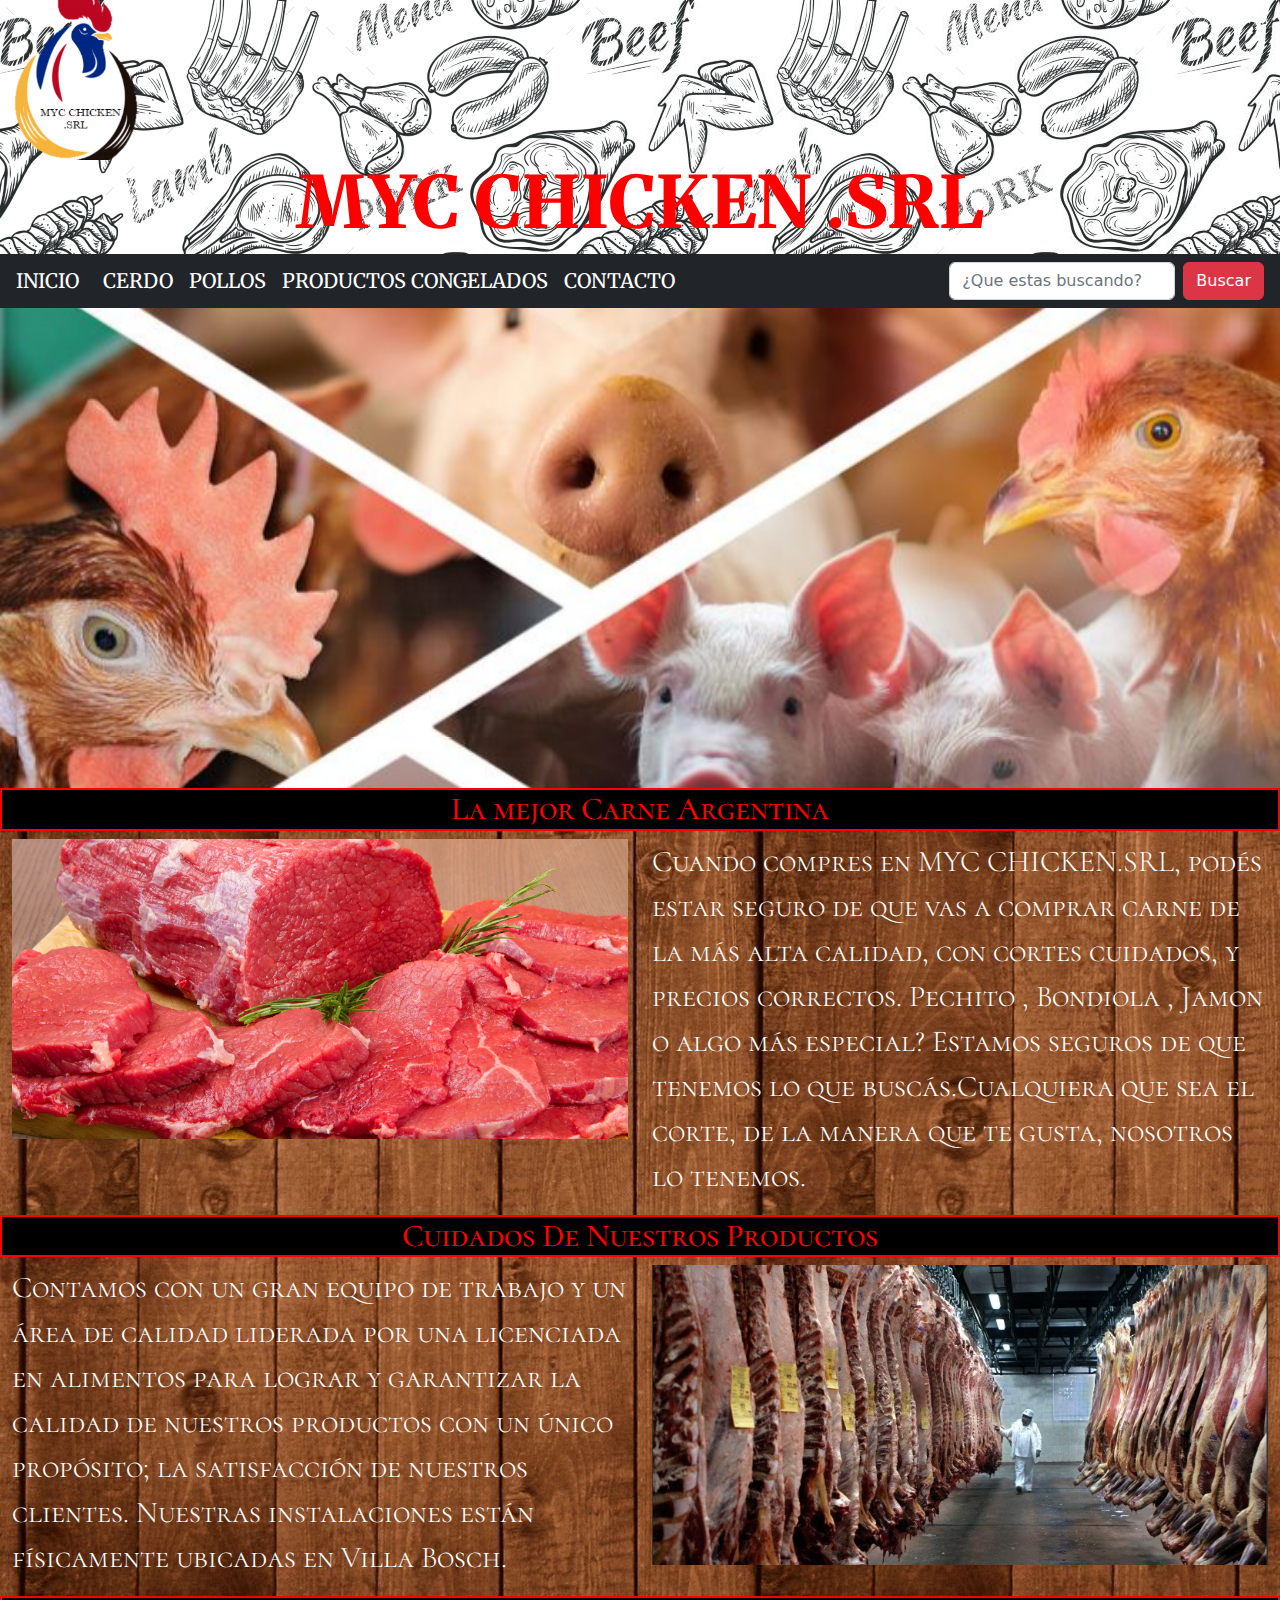
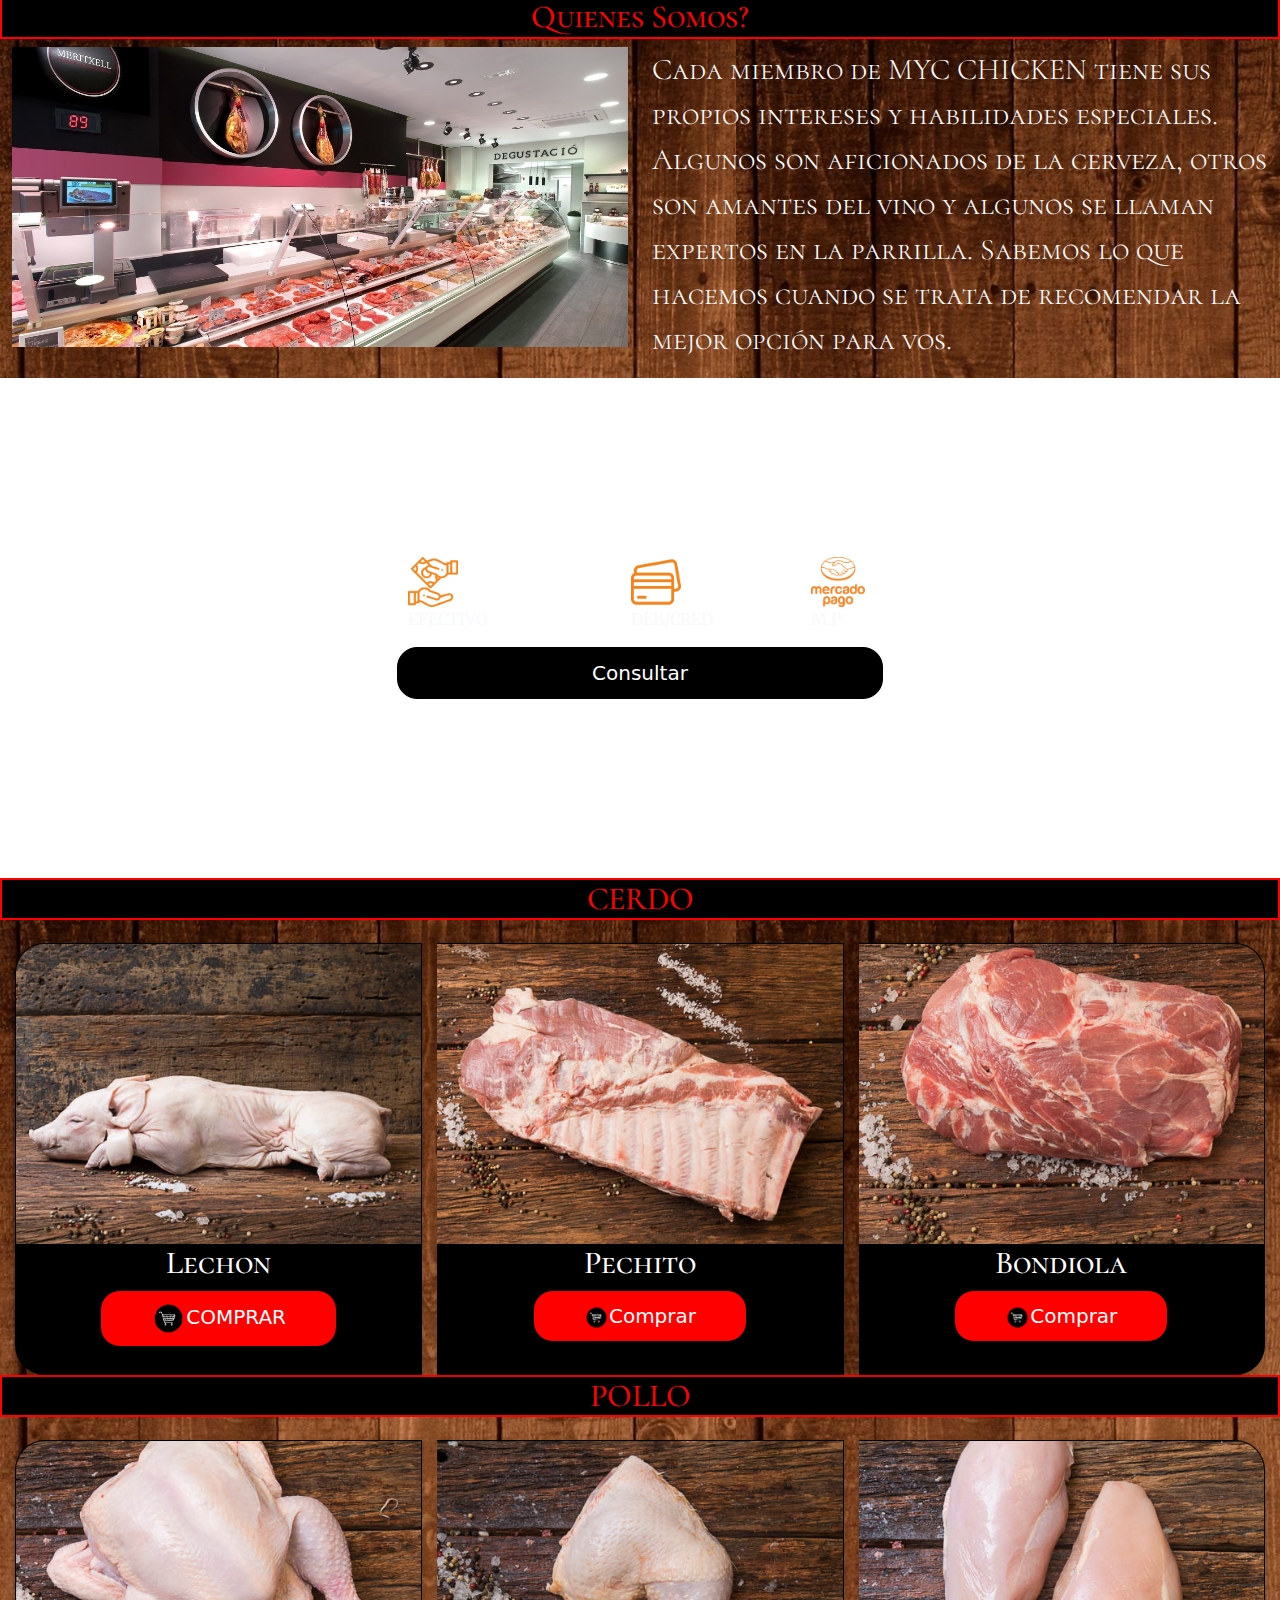
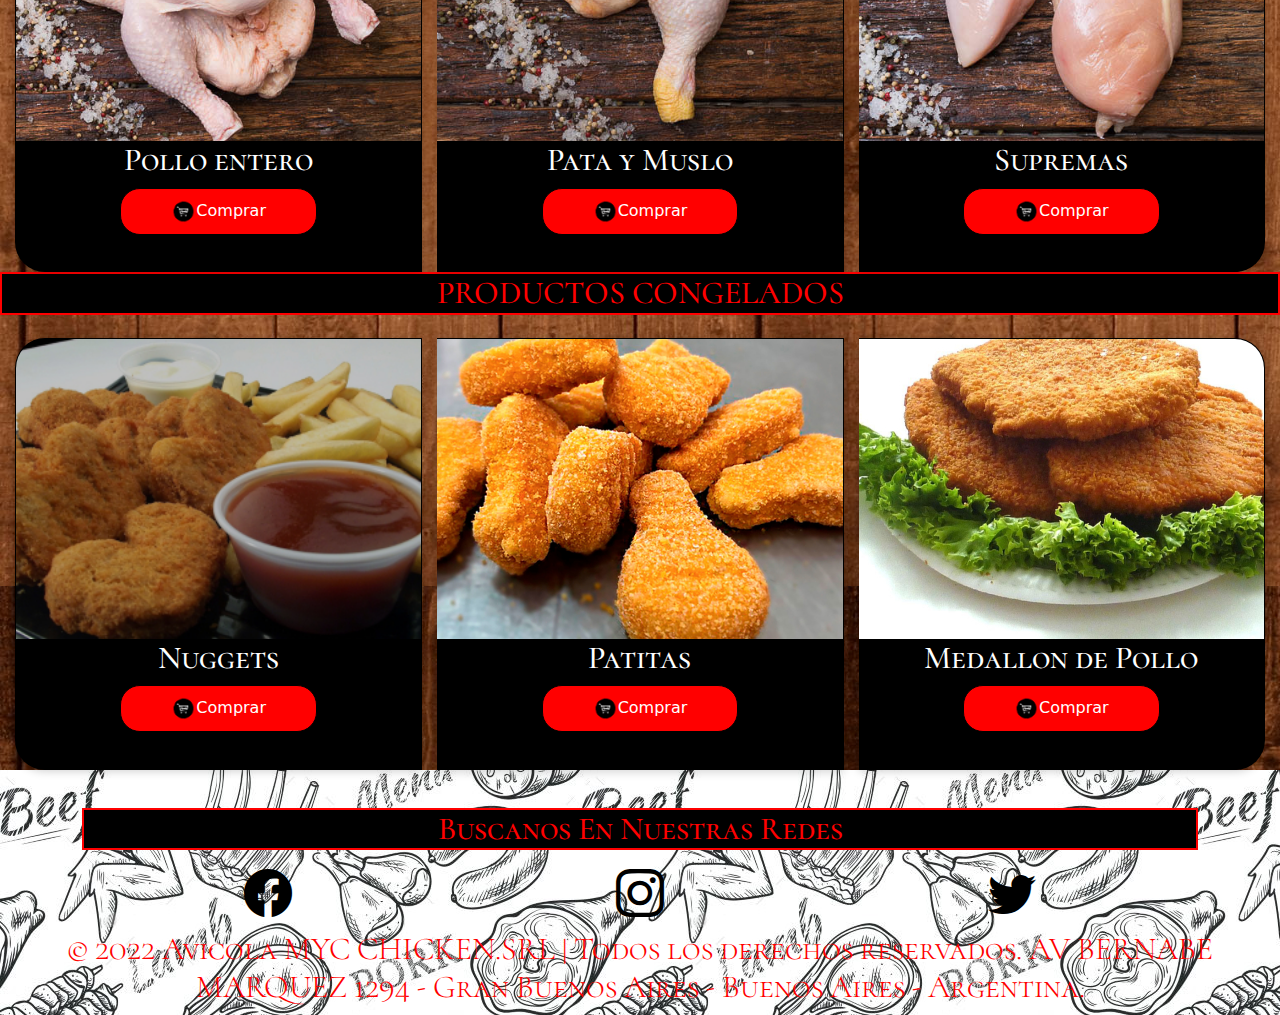
<file: index.html>
<!DOCTYPE html>
<html lang="en">
<head>
    <meta charset="UTF-8">
    <meta http-equiv="X-UA-Compatible" content="IE=edge">
    <meta name="viewport" content="width=device-width, initial-scale=1.0">
    <link rel="preconnect" href="https://fonts.googleapis.com">
    <link rel="preconnect" href="https://fonts.gstatic.com" crossorigin>
    <link href="https://fonts.googleapis.com/css2?family=Cormorant+SC:wght@700&family=Merriweather:ital,wght@1,900&display=swap" rel="stylesheet">
    <link rel="stylesheet" href="https://cdn.jsdelivr.net/npm/bootstrap-icons@1.9.1/font/bootstrap-icons.css">
    <link rel="stylesheet" href="./css/bootstrap.css">
    <link rel="stylesheet" href="./css/styles.css">
    <meta name="description" content="Distribuidora avicola mayorista y minorista en Villa Bosch,La mejor calidad en cortes de Cerdo , Pollo , Patitas , Nuggets , Huevos y mucho mas!">
    <meta name="author" content="Diaz Arainte Tomas">
    <title>Avicola|Pollo , Cerdo y producto Congelados en Villa Bosch </title>
</head>
  <body>
    <!----------- header ------------->
   <header>
      <div class="container-fluid">
        <div class="row">
          <div>
            <img class="logo" src="./img/logonuevo1.jpeg.png" alt="logo-myc-chicken">
          </div>
          <div>
            <h1 class=" col text-center  titulo">MYC CHICKEN .SRL</h1>
          </div>
        </div>
      </div>
      <nav class="navbar navbar-expand-lg  bg-dark p-1">
        <div class="container-fluid">
          <a class="navbar-brand" href="./index.html">
            <span class="text-bg-dark nav">INICIO</span>
          </a>
          <button class="navbar-toggler" type="button" data-bs-toggle="collapse" data-bs-target="#navbarSupportedContent" aria-controls="navbarSupportedContent" aria-expanded="false" aria-label="Toggle navigation">
            <span class="navbar-toggler-icon"></span>
          </button>
          <div class="collapse navbar-collapse" id="navbarSupportedContent">
            <ul class="navbar-nav me-auto mb-2 mb-lg-0">
              <li class="nav-item">
                <a class="nav-link active" aria-current="page" href="./pages/cerdo.html">
                  <span class="text-bg-dark nav">CERDO</span>
                </a>
              </li>
              <li class="nav-item">
                <a class="nav-link" href="./pages/pollos.html">
                  <span class="text-bg-dark nav">POLLOS</span>
                </a>
              </li>
              <li class="nav-item">
                <a class="nav-link" href="./pages/productoscongelados.html">
                  <span class="text-bg-dark nav">PRODUCTOS CONGELADOS</span>
                </a>
              </li>
              <li class="nav-item">
                <a class="nav-link" href="./pages/contacto.html">
                  <span class="text-bg-dark nav">CONTACTO</span>
                </a>
              </li>
            </ul>
            <form class="d-flex" role="search">
              <input class="form-control me-2" type="search" placeholder="¿Que estas buscando?" aria-label="Search">
              <button class="btn btn-danger" type="submit">Buscar</button>
            </form>
          </div>
        </div>
      </nav>
      
    </header>
    <!------------ main -------------->
    <main>
      <section class="mainstart">
          <article>
            <div id="carouselExampleSlidesOnly" class="carousel  slide"   data-bs-ride="carousel">
              <div class="carousel-inner">
                <div class="carousel-item active" data-bs-interval=3000>
                  <img src="./img/AvesyCerdos.jpg" class="carousel-img d-block w-100" height="500px" alt="staff-MYCCHICKEN">
                </div>
                <div class="carousel-item" data-bs-interval=3000>
                  <img src="./img/caro3.jpg" class="carousel-img d-block w-100" height="500px" alt="staff-MYCCHICKEN">
                </div>
                <div class="carousel-item" data-bs-interval=3000>
                  <img src="./img/caro.png" class="carousel-img d-block w-100" height="500px"  alt="staff-MYCCHICKEN">
                </div>
              </div>
            </div>
          </article>
       <div class="text-center">
        <h2 class="subtitulo">La mejor Carne Argentina</h2>
       </div>
       <article class="container-fluid">
        <div class="row">
          <div class="col-lg-6">
            <img class="muestraimg"  src="./img/Carne.jpg"  alt="Nuestra-Carne">
          </div>
          <div class="texto col-lg-6 ">
            
              <p>Cuando compres en MYC CHICKEN.SRL, podés estar seguro de que vas a comprar carne de la más alta calidad, con cortes cuidados, y precios correctos. Pechito , Bondiola , Jamon o algo más especial? Estamos seguros de que tenemos lo que buscás.Cualquiera que sea el corte, de la manera que te gusta, nosotros lo tenemos.</p>
           </div>
        </div>
       </article>
       <div class="text-center">
       <h2 class="subtitulo">Cuidados De Nuestros Productos</h2>
       </div>
      
       <article class="container-fluid">
        <div class="row">
          <div class="texto col-lg-6 ">
            
              <p>
                Contamos con un gran equipo de trabajo y un área de calidad liderada por una licenciada en alimentos para lograr y garantizar la calidad de nuestros productos con un único propósito; la satisfacción de nuestros clientes. Nuestras instalaciones están físicamente ubicadas en Villa Bosch.</p>
           </div>
           <div class="col-lg-6 container-fluid ">
            <img class="muestraimg"  src="./img/cuidado2.jpg"alt="Cuidados-carne">
          </div>
        </div>
       </article>
          <div class="text-center ">
            <h2 class="subtitulo">Quienes Somos?</h2>
          </div>
       <article class="container-fluid">
        <div class="row">
          <div class="col-lg-6 ">
            <img class="muestraimg"  src="./img/nosotros2.jpg" alt="Sobre-nosotros">
          </div>
          <div class="texto col-lg-6 ">
            <p>
              Cada miembro de MYC CHICKEN tiene sus propios intereses y habilidades especiales. Algunos son aficionados de la cerveza, otros son amantes del vino y algunos se llaman expertos en la parrilla. Sabemos lo que hacemos cuando se trata de recomendar la mejor opción para vos.</p>
              
           </div>
        </div>
       </article>
      </section>
      <!-----------------pagos-------------- -->
      <section class="parala" id="seccion1">
          <div class=" row d-flex justify-content-evenly  m-5">
             <div class="col-5">
               <img class="" src="./img/transfer.png" height="50px" alt="Efectivo">
               <p class="tarj text-light">EFECTIVO</p>
            </div>
            <div class="col-4">
              <img class="" src="./img/transfer2.png" height="50px" alt="Transferencia">
              <p class="tarj text-light">DEB/CRED</p>
            </div>
            <div class="col-2 ">
              <img class="" src="./img/transfer3.png" height="50px" alt="Mercado-pago">
              <p class="tarj text-light ">M.P</p>
            </div>
            <div class="d-grid gap-2">
              <button class="boton btn btn-secondary btn-lg" type="button">Consultar</button>
            </div>
          </div>
      </section>
      <!----------------------- main2 -------------------->
      <section class="mainend">
        <article>
          <div>
          <h2 class="subtitulo text-center">
            CERDO
          </h2>
          </div>
          <div class="card-group">
            <div data-aos="zoom-in-right" data-aos-duration="1500" class="card">
              <img src="./img/lechon.jpg" class="cardimg card-img-top " width="400px"  alt="Venta-Lechon">
              <div class="card-bodyy">
                <h5 class="subtitulo text-center ">Lechon</h5>
                <div class="text-center">
                  <a class="botonCerdo btn btn-danger " href="./pages/cerdo.html" role="button"><img class="carrito" src="./img/carrito2.png" height="35" width="35" alt="Carrito-Comprar" >COMPRAR</a>
                </div>
              </div>
            </div>
            <div data-aos="zoom-in"data-aos-duration="1500" class="card">
              <img src="./img/pechito.jpg" class="cardimg card-img-top"width="320px" alt="Pechito-cerdo">
              <div class="card-bodyy">
                <h5 class="subtitulo text-center">Pechito</h5>
                <div class="text-center">
                  <a class="botonCerdo btn btn-danger " href="./pages/cerdo.html" role="button"><img class="" src="./img/carrito2.png" height="25" width="25" alt="Carrito-Comprar" >Comprar</a>
                </div>
              </div>
            </div>
            <div data-aos="zoom-in-left"data-aos-duration="1500" class="card">
              <img src="./img/bondiola.jpg" class="cardimg card-img-top" width="320px" alt="Bondiola">
              <div class="card-bodyy">
                <h5 class="subtitulo text-center">Bondiola</h5>
                <div class="text-center">
                  <a class="botonCerdo btn btn-danger " href="./pages/cerdo.html" role="button"><img class="" src="./img/carrito2.png" height="25" width="25" alt="Carrito-Comprar" >Comprar</a>
                </div>
              </div>
            </div>
          </div>
        </article>
        <article>
          <div>
            <h2 class="subtitulo text-center ">
              POLLO
            </h2>
            </div>
            <div class="card-group">
              <div data-aos="zoom-in-right"data-aos-duration="1500" class="card">
                <img src="./img/polloentero.jpg" class="cardimg card-img-top" width="320px" alt="Pollo-entero">
                <div class="card-bodyy">
                  <h5 class="subtitulo text-center">Pollo entero</h5>
                  <div class="text-center">
                    <a class="botonPollo btn btn-danger" href="./pages/pollos.html" role="button"><img class="" src="./img/carrito2.png" height="25" width="25" alt="Carrito-Comprar" >Comprar</a>
                  </div>
                </div>
              </div>
              <div data-aos="zoom-in"data-aos-duration="1500" class="card">
                <img src="./img/pata y muslo.jpg" class="cardimg card-img-top" width="320px"  alt="Pata-y-muslo">
                <div class="card-bodyy">
                  <h5 class="subtitulo text-center">Pata y Muslo</h5>
                  <div class="text-center">
                    <a class="botonPollo btn btn-danger " href="./pages/pollos.html" role="button"><img class="" src="./img/carrito2.png" height="25" width="25" alt="Carrito-Comprar" >Comprar</a>
                  </div>
                </div>
              </div>
              <div data-aos="zoom-in-left"data-aos-duration="1500" class="card">
                <img src="./img/supremas.jpg" class="cardimg card-img-top" width="320px"  alt="Supremas-Pollo">
                <div class="card-bodyy">
                  <h5 class="subtitulo text-center">Supremas</h5>
                  <div class="text-center">
                    <a class="botonPollo btn btn-danger " href="./pages/pollos.html" role="button"><img class="" src="./img/carrito2.png" height="25" width="25" alt="Carrito-Comprar" >Comprar</a>
                  </div>
                </div>
              </div>
            </div>
        </article>
        <article>
          <div>
            <h2 class="subtitulo text-center ">
            PRODUCTOS CONGELADOS
            </h2>
          </div>
          <div class="card-group">
            <div data-aos="zoom-in-right"data-aos-duration="1500" class="card">
              <img src="./img/nuggets3.jpg" class="cardimg card-img-top" width="320px" alt="Nuggets-pollo">
              <div class="card-bodyy">
                <h5 class="subtitulo text-center">Nuggets</h5>
                <div class="text-center">
                  <a class="botonCongelados btn btn-danger " href="./pages/productoscongelados.html" role="button"><img class="" src="./img/carrito2.png" height="25" width="25" alt="Carrito-Comprar" >Comprar</a>
                </div>
              </div>
            </div>
          <div data-aos="zoom-in"data-aos-duration="1500" class="card">
            <img src="./img/patitas7.jpg"  class="cardimg card-img-top" width="320px" alt="Patitas-pollo">
            <div class="card-bodyy">
              <h5 class=" subtitulo  text-center">Patitas</h5>
              <div class="text-center">
                <a class="botonCongelados btn btn-danger " href="./pages/productoscongelados.html" role="button"><img class="" src="./img/carrito2.png" height="25" width="25" alt="Carrito-Comprar" >Comprar</a>
              </div>
            </div>
          </div>
          <div data-aos="zoom-in-left"data-aos-duration="1500" class="card">
              <img src="./img/medallon3.jpg" class="cardimg card-img-top" width="320px" alt="Medallon-jamon">
              <h5 class="subtitulo text-center">Medallon de Pollo</h5>
              <div class="text-center">
                <a class="botonCongelados btn btn-danger " href="./pages/productoscongelados.html" role="button"><img class="" src="./img/carrito2.png" height="25" width="25" alt="Carrito-Comprar" >Comprar</a>
              </div>
            </div>
          </div>
        </article>
      </section>
    </main>
    <!---------------------- footer -------------------->
  <footer>
      <div class="footer container fluid">
        <div class="buscanos">
          <h2 class="subtitulo">Buscanos En Nuestras Redes</h2>
        </div>
        <div class="redes">
          <a class="redes"  href="http://www.facebook.com/Granja-ADT-112152821348985/?ref=page_internal"><i class="bi-facebook"></i></a>
          <a class="redes" href="http://www.instagram.com/granjaadt/"><i class="insta bi-instagram"></i></a>
          <a class="redes" href="http://www.facebook.com/Granja-ADT-112152821348985/?ref=page_internal"><i class="bi-twitter"></i></a>
        </div>
      </div>
      <div class="textfooter container-fluid">
        <div class="footertext">
          <h6 class="texto">© 2022 Avicola MYC CHICKEN.SRL | Todos los derechos reservados. AV BERNABE MARQUEZ 1294 - Gran Buenos Aires - Buenos Aires - Argentina. </h6>
        </div>
      </div> 
    </footer>
    <script src="https://unpkg.com/aos@2.3.1/dist/aos.js"></script>
    <script>
      AOS.init();
    </script>
    <script src="./js/bootstrap.js"></script>
  </body>
</html>
</file>
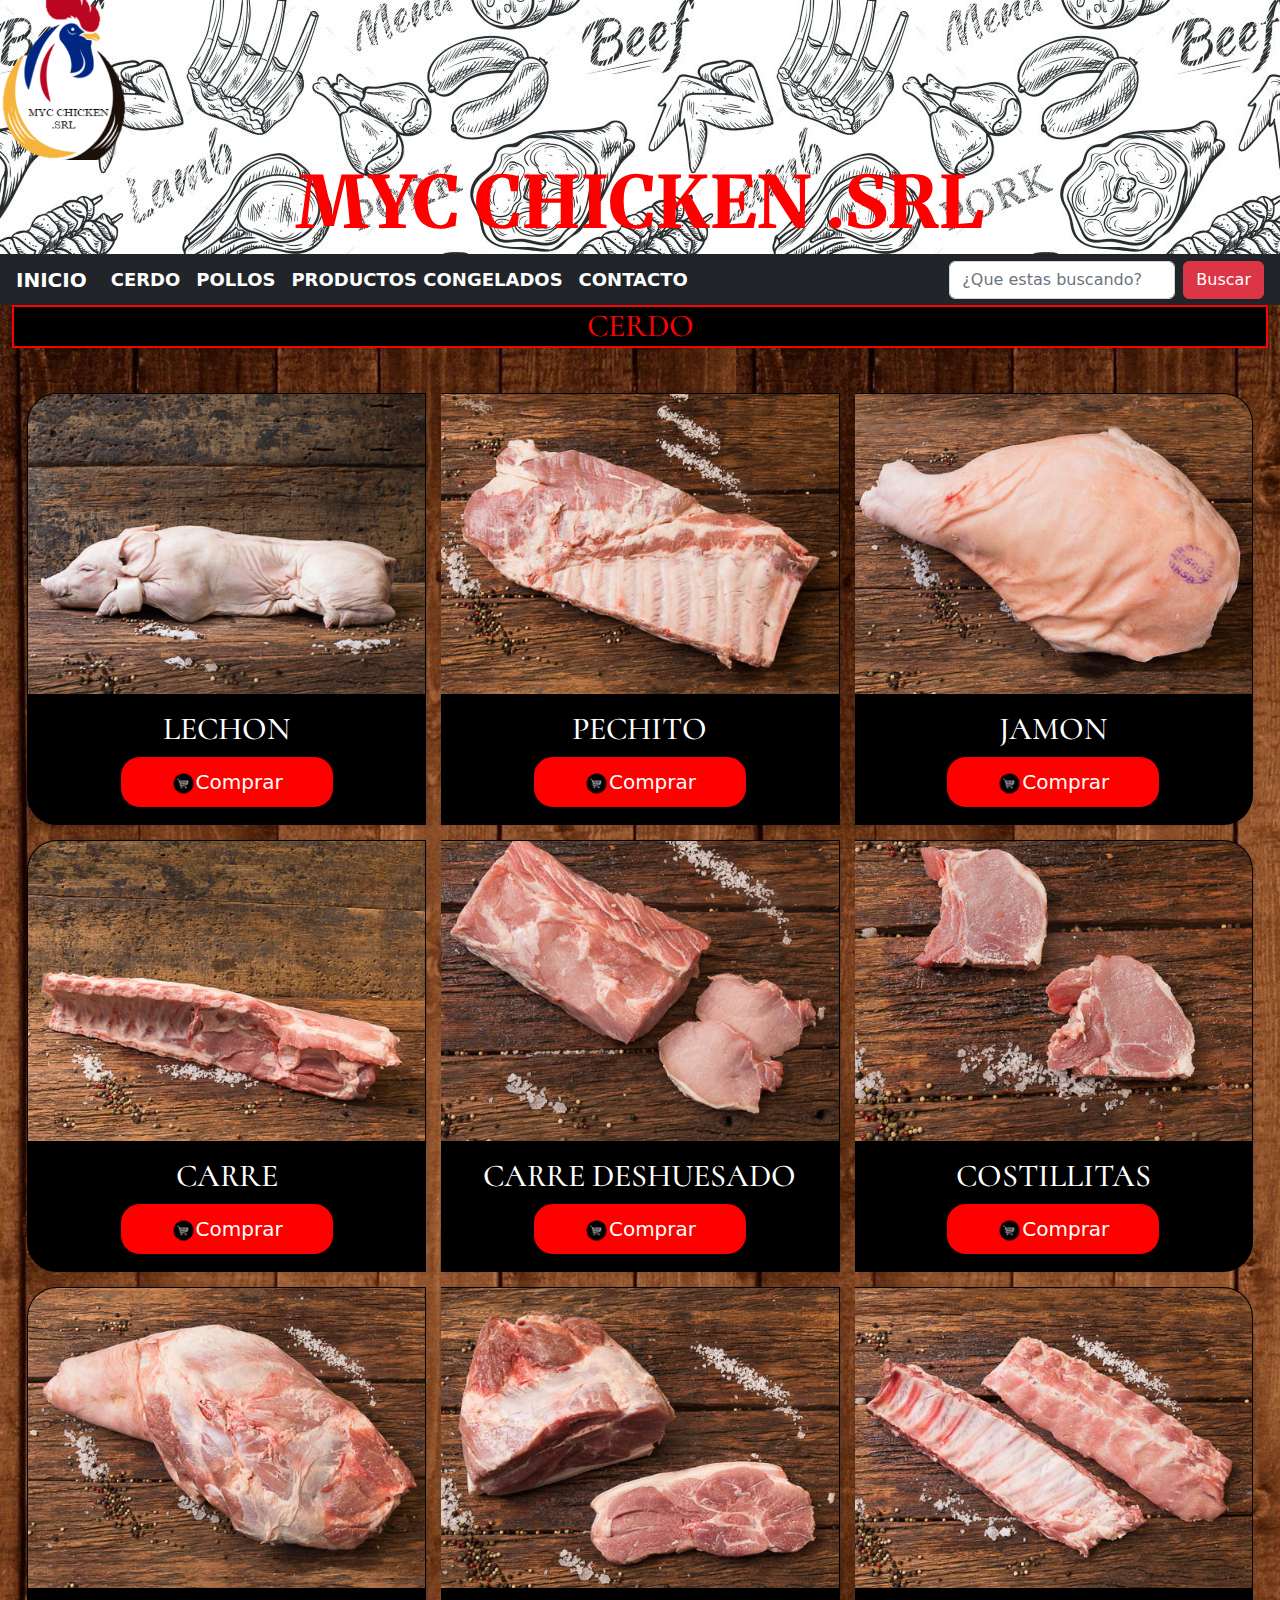
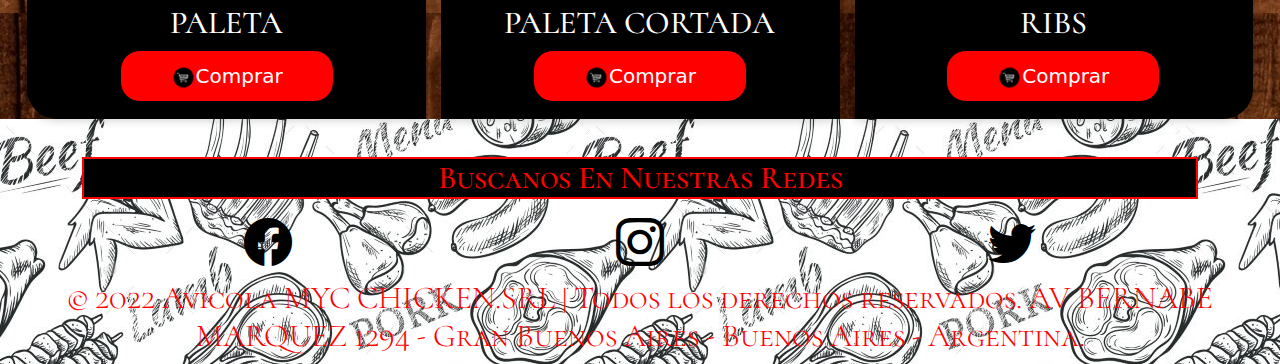
<file: pages/cerdo.html>
<!DOCTYPE html>
<html lang="en">
<head>
    <meta charset="UTF-8">
    <meta http-equiv="X-UA-Compatible" content="IE=edge">
    <meta name="viewport" content="width=device-width, initial-scale=1.0">
    <link rel="preconnect" href="https://fonts.googleapis.com">
    <link rel="preconnect" href="https://fonts.gstatic.com" crossorigin>
    <link href="https://fonts.googleapis.com/css2?family=Cormorant+SC:wght@700&family=Merriweather:ital,wght@1,900&display=swap" rel="stylesheet">
    <link rel="stylesheet" href="https://cdn.jsdelivr.net/npm/bootstrap-icons@1.9.1/font/bootstrap-icons.css">
    <link rel="stylesheet" href="../css/bootstrap.css">
    <link rel="stylesheet" href="../css/styles.css">
    <meta name="description" content="Estas buscando que poner en el Asado? no busques mas , los mejores cortes y precios los tenes aca!">
    <meta name="author" content="Diaz Arainte Tomas">
    <title>Venta de cortes de cerdo y derivados</title>
</head>
<body>
  <header>
    <div>
      <div>
        <img class="logo" src="../img/logonuevo1.jpeg.png" alt="logo-myc-chicken">
      </div>
      <div>
        <h1 class=" col text-center titulo">MYC CHICKEN .SRL</h1>
      </div>
    </div>
    <nav class="navbar navbar-expand-lg bg-dark p-1">
      <div class="container-fluid">
        <a class="navbar-brand" href="../index.html">
          <span class="text-bg-dark fw-bold">INICIO</span>
        </a>
        <button class="navbar-toggler" type="button" data-bs-toggle="collapse" data-bs-target="#navbarSupportedContent" aria-controls="navbarSupportedContent" aria-expanded="false" aria-label="Toggle navigation">
          <span class="navbar-toggler-icon"></span>
        </button>
        <div class="collapse navbar-collapse" id="navbarSupportedContent">
          <ul class="navbar-nav me-auto mb-2 mb-lg-0">
            <li class="nav-item">
              <a class="nav-link active" aria-current="page" href="./cerdo.html">
                <span class="text-bg-dark fw-bold">CERDO</span>
              </a>
            </li>
            <li class="nav-item">
              <a class="nav-link" href="./pollos.html">
                <span class="text-bg-dark fw-bold">POLLOS</span>
              </a>
            </li>
            <li class="nav-item">
              <a class="nav-link" href="./productoscongelados.html">
                <span class="text-bg-dark fw-bold">PRODUCTOS CONGELADOS</span>
              </a>
            </li>
            <li class="nav-item">
              <a class="nav-link" href="./contacto.html">
                <span class="text-bg-dark fw-bold">CONTACTO</span>
              </a>
            </li>
          </ul>
          <form class="d-flex" role="search">
            <input class="form-control me-2" type="search" placeholder="¿Que estas buscando?" aria-label="Search">
            <button class="btn btn-danger" type="submit">Buscar</button>
          </form>
        </div>
      </div>
    </nav>
  </header>
  <!------------main----------------------- -->
  <main class="fondo1">
    <section class=" container-fluid">
      <h2 class="titulo2 text-center">CERDO</h2>
      <article>
        <div class="card-group">
          <div class="card">
            <img src="../img/lechon.jpg" class="card-img-top" height="300px"  alt="Comprar-lechon">
            <div class="card-body text-center">
              <h5 class="subtitulo">LECHON</h5>
              <a class="botonCerdo btn btn-danger " href="./contacto.html" role="button"><img class="" src="../img/carrito2.png" height="25" width="25" alt="Carrito-Comprar" >Comprar </a>
            </div>
          </div>
          <div class="card">
            <img src="../img/pechito.jpg" class="card-img-top" height="300px"  alt="Comprar-pechito">
            <div class="card-body text-center">
              <h5 class="subtitulo">PECHITO</h5>
              <a class="botonCerdo btn btn-danger " href="./contacto.html" role="button"><img class="" src="../img/carrito2.png" height="25" width="25" alt="Carrito-Comprar" >Comprar </a>
            </div>
          </div>
          <div class="card ">
            <img src="../img/jamon.jpg" class="card-img-top" height="300px" alt="Comprar-jamon">
            <div class="card-body text-center ">
              <h5 class="subtitulo">JAMON</h5>
              <a class="botonCerdo btn btn-danger " href="./contacto.html" role="button"><img class="" src="../img/carrito2.png" height="25" width="25" alt="Carrito-Comprar" >Comprar </a>
            </div>
          </div>
        </div>
      </article>
      <article>
          <div class="card-group">
            <div class="card">
              <img src="../img/carre.jpg" class="card-img-top" height="300px"  alt="Comprar-carre">
              <div class="card-body text-center">
                <h5 class="subtitulo">CARRE</h5>
                <a class="botonCerdo btn btn-danger " href="./contacto.html" role="button"><img class="" src="../img/carrito2.png" height="25" width="25" alt="Carrito-Comprar" >Comprar </a>
              </div>
            </div>
            <div class="card">
              <img src="../img/carre-deshue.jpg" class="card-img-top" height="300px"  alt="Comprar-carre-deshuesado">
              <div class="card-body text-center">
                <h5 class="subtitulo">CARRE DESHUESADO</h5>
                <a class="botonCerdo btn btn-danger " href="./contacto.html" role="button"><img class="" src="../img/carrito2.png" height="25" width="25" alt="Carrito-Comprar" >Comprar </a>
              </div>
            </div>
            <div class="card">
              <img src="../img/costill-cerdo.jpg" class="card-img-top" height="300px" alt="Comprar-costillas-cerdo">
              <div class="card-body text-center">
                <h5 class="subtitulo">COSTILLITAS</h5>
                <a class="botonCerdo btn btn-danger " href="./contacto.html" role="button"><img class="" src="../img/carrito2.png" height="25" width="25" alt="Carrito-Comprar" >Comprar </a>
              </div>
            </div>
          </div>
      </article>
      <article>
        <div class="card-group">
          <div class="card">
            <img src="../img/paleta.jpg" class="card-img-top" height="300px"  alt="Comprar-paleta">
            <div class="card-body text-center">
              <h5 class="subtitulo">PALETA</h5>
              <a class="botonCerdo btn btn-danger " href="./contacto.html" role="button"><img class="" src="../img/carrito2.png" height="25" width="25" alt="Carrito-Comprar" >Comprar </a>
            </div>
          </div>
          <div class="card">
            <img src="../img/paleta-cort.jpg" class="card-img-top" height="300px"  alt="Comprar-cortes-paleta">
            <div class="card-body text-center">
              <h5 class="subtitulo">PALETA CORTADA</h5>
              <a class="botonCerdo btn btn-danger " href="./contacto.html" role="button"><img class="" src="../img/carrito2.png" height="25" width="25" alt="Carrito-Comprar" >Comprar </a>
            </div>
          </div>
          <div class="card">
            <img src="../img/ribs.jpg" class="card-img-top" height="300px" alt="Compprar-ribs">
            <div class="card-body text-center">
              <h5 class="subtitulo">RIBS</h5>
              <a class="botonCerdo  btn btn-danger  " href="./contacto.html" role="button"><img class="" src="../img/carrito2.png" height="25" width="25" alt="Carrito-Comprar" >Comprar </a>
            </div>
          </div>
        </div>
      </article>
    </section>
  </main>
  <footer>
    <div class="footer container fluid">
      <div class="buscanos">
        <h2 class="subtitulo">Buscanos En Nuestras Redes</h2>
      </div>
      <div class="redes">
        <a class="redes"  href="http://www.facebook.com/Granja-ADT-112152821348985/?ref=page_internal"><i class="bi-facebook"></i></a>
        <a class="redes" href="http://www.instagram.com/granjaadt/"><i class="insta bi-instagram"></i></a>
        <a class="redes" href="http://www.facebook.com/Granja-ADT-112152821348985/?ref=page_internal"><i class="bi-twitter"></i></a>
      </div>
    </div>
    <div class="textfooter container-fluid">
      <div class="footertext">
        <h6 class="texto">© 2022 Avicola MYC CHICKEN.SRL | Todos los derechos reservados. AV BERNABE MARQUEZ 1294 - Gran Buenos Aires - Buenos Aires - Argentina. </h6>
      </div>
    </div> 
  </footer>
  <script src="../js/bootstrap.js"></script>
</body>
</html>
</file>
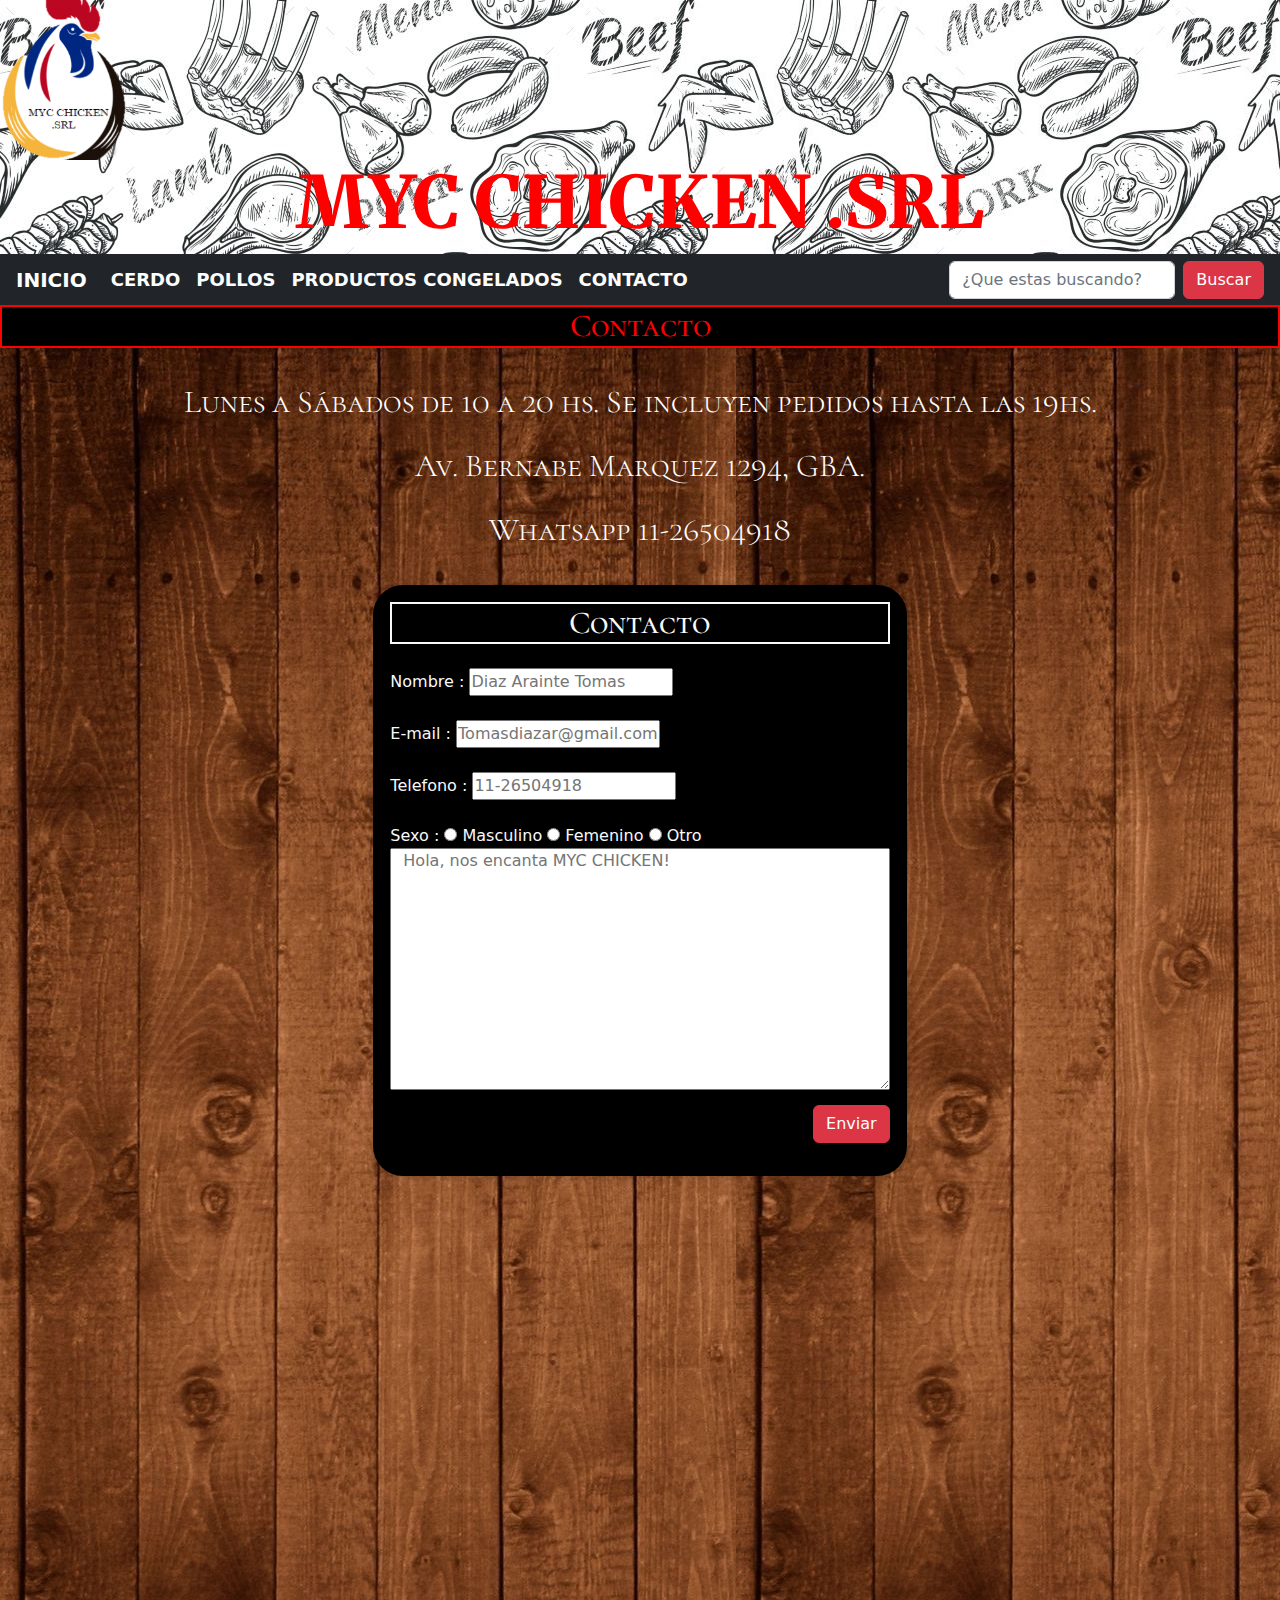
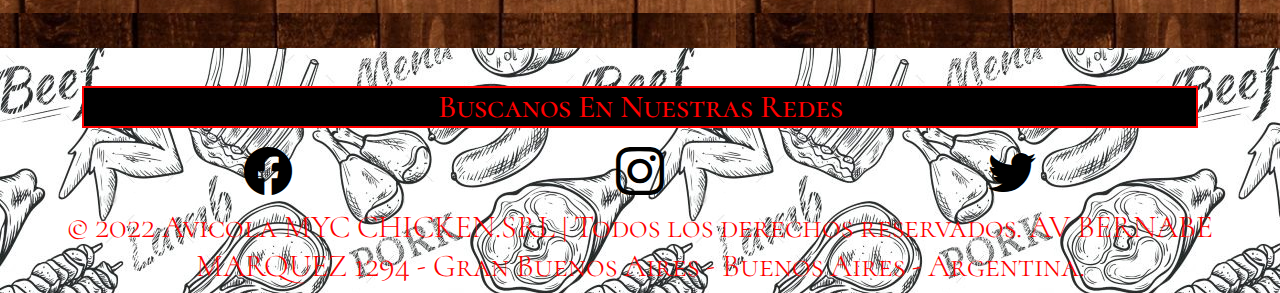
<file: pages/contacto.html>
<!DOCTYPE html>
<html lang="en">
<head>
    <meta charset="UTF-8">
    <meta http-equiv="X-UA-Compatible" content="IE=edge">
    <meta name="viewport" content="width=device-width, initial-scale=1.0">
    <link rel="preconnect" href="https://fonts.googleapis.com">
    <link rel="preconnect" href="https://fonts.gstatic.com" crossorigin>
    <link href="https://fonts.googleapis.com/css2?family=Cormorant+SC:wght@700&family=Merriweather:ital,wght@1,900&display=swap" rel="stylesheet">
    <link rel="stylesheet" href="https://cdn.jsdelivr.net/npm/bootstrap-icons@1.9.1/font/bootstrap-icons.css">
    <link rel="stylesheet" href="../css/bootstrap.css">
    <link rel="stylesheet" href="../css/styles.css">
    <meta name="description" content="Envios gratis a domicilio por todo Buenos Aires , esperamos tu consulta!">
    <meta name="author" content="Diaz Arainte Tomas">
    <title>Avicola | Envios gratis a domicilio </title>
</head>
<body>
  <header>
    <div>
      <div>
        <img class="logo" src="../img/logonuevo1.jpeg.png" alt="logomycchicken">
      </div>
      <div>
        <h1 class=" col text-center  titulo">MYC CHICKEN .SRL</h1>
      </div>
    </div>
    <nav class="navbar navbar-expand-lg bg-dark p-1">
      <div class="container-fluid">
        <a class="navbar-brand" href="../index.html">
          <span class="text-bg-dark fw-bold">INICIO</span>
        </a>
        <button class="navbar-toggler" type="button" data-bs-toggle="collapse" data-bs-target="#navbarSupportedContent" aria-controls="navbarSupportedContent" aria-expanded="false" aria-label="Toggle navigation">
          <span class="navbar-toggler-icon"></span>
        </button>
        <div class="collapse navbar-collapse" id="navbarSupportedContent">
          <ul class="navbar-nav me-auto mb-2 mb-lg-0">
            <li class="nav-item">
              <a class="nav-link active" aria-current="page" href="./cerdo.html">
                <span class="text-bg-dark fw-bold">CERDO</span>
              </a>
            </li>
            <li class="nav-item">
              <a class="nav-link" href="./pollos.html">
                <span class="text-bg-dark fw-bold">POLLOS</span>
              </a>
            </li>
            <li class="nav-item">
              <a class="nav-link" href="./productoscongelados.html">
                <span class="text-bg-dark fw-bold">PRODUCTOS CONGELADOS</span>
              </a>
            </li>
            <li class="nav-item">
              <a class="nav-link" href="./contacto.html">
                <span class="text-bg-dark fw-bold">CONTACTO</span>
              </a>
            </li>
          </ul>
          <form class="d-flex" role="search">
            <input class="form-control me-2" type="search" placeholder="¿Que estas buscando?" aria-label="Search">
            <button class="btn btn-danger" type="submit">Buscar</button>
          </form>
        </div>
      </div>
    </nav>
  </header>
  <main class="fondo1">
    <h2 class="titulo2 text-center">Contacto</h2>
    <section class="container-fluid text-light text-center">
      <p class="texto">Lunes a Sábados de 10 a 20 hs. Se incluyen pedidos hasta las 19hs.</p>
      <p class="texto">Av. Bernabe Marquez 1294, GBA.</p>
      <p class="texto">Whatsapp 11-26504918</p>
    </section>
    
    <section class="d-flex justify-content-center">
      <div class="card col-md-5 p-3">
        <div class="mb-3">
          <h2 class=" subtitulo text-light text-center">Contacto</h2>
        </div>
        <div class="mb-2">
          <form action="">
            <div  class="mb-4">
              <label class="text-light" for="nombre">Nombre : </label>
              <input type="text" name="nombre" id="nombre"
              placeholder="Diaz Arainte Tomas">
            </div>
            <div  class="mb-4">
              <label class="text-light" for="email">E-mail : </label>
              <input type="email" name="email" id="nombre"
              placeholder="Tomasdiazar@gmail.com">
            </div>
            <div  class="mb-4">
              <label class="text-light" for="tel">Telefono : </label>
              <input type="tel" name="tel" id="tel"
              placeholder="11-26504918">
            </div>
            <div  class="mb-2 text-light ">
              <label class="text-light" for="sexo">Sexo : </label>
              <input type="radio" name="sexo" id="masculino" value="masculino"> Masculino
              <input type="radio" name="sexo" id="femenino" value="masculino"> Femenino
              <input type="radio" name="sexo" id="Otro" value="otro"> Otro
              <div class="mb-2">
                <textarea name="mensaje" id="mensaje" class="container-fluid"  placeholder="Hola, nos encanta MYC CHICKEN!" cols="55" rows="10"></textarea>
              </div>
              <div class="mb-2 text-end">
                <button class="btn btn-danger">Enviar</button>
              </div>
          </form>
        </div>
      </div>
    </section>
    <section>
        <div class="mapa">
          <iframe src="https://www.google.com/maps/embed?pb=!1m18!1m12!1m3!1d3285.1772052890433!2d-58.5978654851963!3d-34.57438246345261!2m3!1f0!2f0!3f0!3m2!1i1024!2i768!4f13.1!3m3!1m2!1s0x95bcb99e9f4b2213%3A0x8708a6bdfa8add20!2sM%20Y%20C%20CHICKEN%20S.R.L!5e0!3m2!1ses-419!2sar!4v1657564965848!5m2!1ses-419!2sa" height="450" width="100%" style="border:0;" allowfullscreen="" loading="lazy" referrerpolicy="no-referrer-when-downgrade"></iframe>
        </div>
    </section>
  </main>
  <footer>
    <div class="footer container fluid">
      <div class="buscanos">
        <h2 class="subtitulo">Buscanos En Nuestras Redes</h2>
      </div>
      <div class="redes">
        <a class="redes"  href="http://www.facebook.com/Granja-ADT-112152821348985/?ref=page_internal"><i class="bi-facebook"></i></a>
        <a class="redes" href="http://www.instagram.com/granjaadt/"><i class="insta bi-instagram"></i></a>
        <a class="redes" href="http://www.facebook.com/Granja-ADT-112152821348985/?ref=page_internal"><i class="bi-twitter"></i></a>
      </div>
    </div>
    <div class="textfooter container-fluid">
      <div class="footertext">
        <h6 class="texto">© 2022 Avicola MYC CHICKEN.SRL | Todos los derechos reservados. AV BERNABE MARQUEZ 1294 - Gran Buenos Aires - Buenos Aires - Argentina. </h6>
      </div>
    </div> 
  </footer>
  <script src="../js/bootstrap.js"></script>
</body>
</html>
</file>
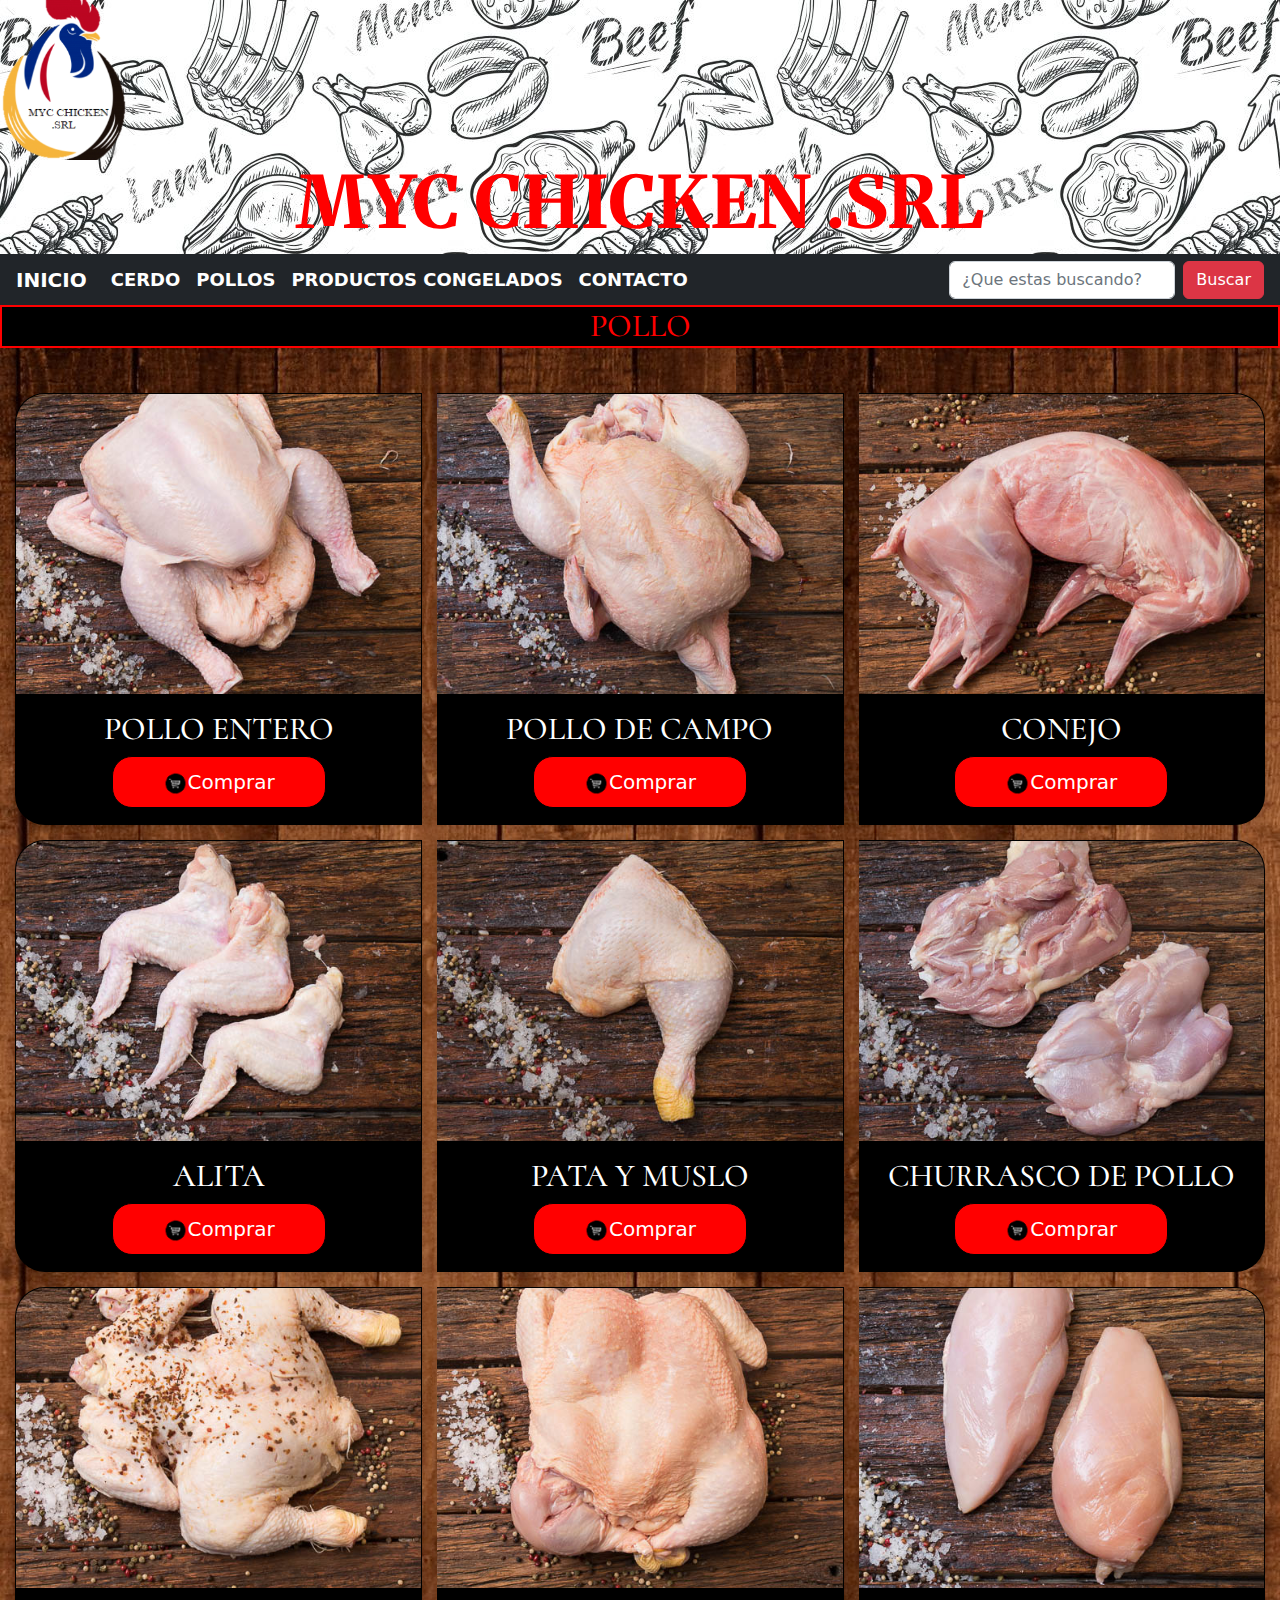
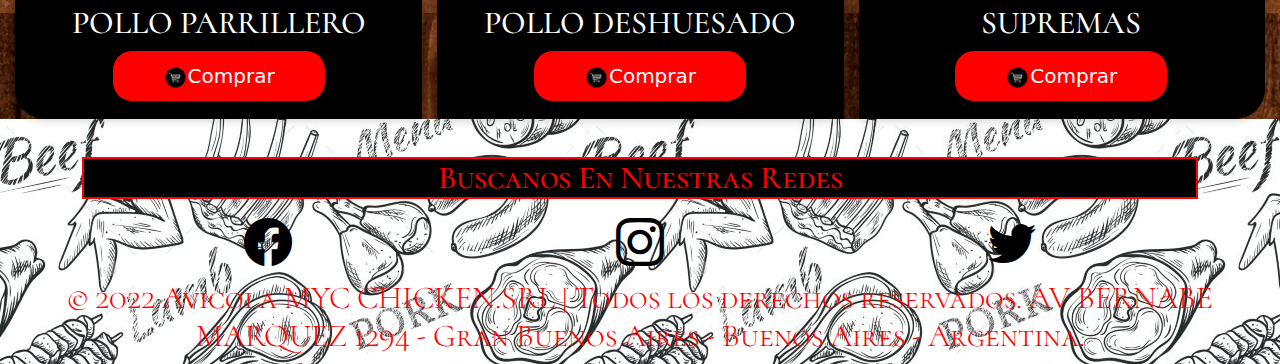
<file: pages/pollos.html>
<!DOCTYPE html>
<html lang="en">
<head>
    <meta charset="UTF-8">
    <meta http-equiv="X-UA-Compatible" content="IE=edge">
    <meta name="viewport" content="width=device-width, initial-scale=1.0">
    <link rel="preconnect" href="https://fonts.googleapis.com">
    <link rel="preconnect" href="https://fonts.gstatic.com" crossorigin>
    <link href="https://fonts.googleapis.com/css2?family=Cormorant+SC:wght@700&family=Merriweather:ital,wght@1,900&display=swap" rel="stylesheet">
    <link rel="stylesheet" href="https://cdn.jsdelivr.net/npm/bootstrap-icons@1.9.1/font/bootstrap-icons.css">
    <link rel="stylesheet" href="../css/bootstrap.css">
    <link rel="stylesheet" href="../css/styles.css">
    <meta name="description" content="Venta mayorista y minorista de pollo! por corte o cajon! Alitas , Pata y Muslo , Supremas , todo esta aca!">
    <meta name="author" content="Diaz Arainte Tomas">
    <title>Avicola , Cortes de pollo o Cajones de pollo</title>
</head>
<body>
  <header>
    <div>
      <div>
        <img class="logo" src="../img/logonuevo1.jpeg.png" alt="logo-myc-chicken">
      </div>
      <div>
        <h1 class=" col text-center  titulo">MYC CHICKEN .SRL</h1>
      </div>
    </div>
    <nav class="navbar navbar-expand-lg bg-dark p-1">
      <div class="container-fluid">
        <a class="navbar-brand" href="../index.html">
          <span class="text-bg-dark fw-bold">INICIO</span>
        </a>
        <button class="navbar-toggler" type="button" data-bs-toggle="collapse" data-bs-target="#navbarSupportedContent" aria-controls="navbarSupportedContent" aria-expanded="false" aria-label="Toggle navigation">
          <span class="navbar-toggler-icon"></span>
        </button>
        <div class="collapse navbar-collapse" id="navbarSupportedContent">
          <ul class="navbar-nav me-auto mb-2 mb-lg-0">
            <li class="nav-item">
              <a class="nav-link active" aria-current="page" href="./cerdo.html">
                <span class="text-bg-dark fw-bold">CERDO</span>
              </a>
            </li>
            <li class="nav-item">
              <a class="nav-link" href="./pollos.html">
                <span class="text-bg-dark fw-bold">POLLOS</span>
              </a>
            </li>
            <li class="nav-item">
              <a class="nav-link" href="./productoscongelados.html">
                <span class="text-bg-dark fw-bold">PRODUCTOS CONGELADOS</span>
              </a>
            </li>
            <li class="nav-item">
              <a class="nav-link" href="./contacto.html">
                <span class="text-bg-dark fw-bold">CONTACTO</span>
              </a>
            </li>
          </ul>
          <form class="d-flex" role="search">
            <input class="form-control me-2" type="search" placeholder="¿Que estas buscando?" aria-label="Search">
            <button class="btn btn-danger" type="submit">Buscar</button>
          </form>
        </div>
      </div>
    </nav>
  </header>
  <main class="fondo1">
    <section>
      <h2 class="titulo2 text-center">POLLO</h2>
      <article>
        <div class="card-group">
          <div class="card">
            <img src="../img/polloentero.jpg" class="card-img-top" height="300px"  alt="comprar-pollo-entero">
            <div class="card-body text-center">
              <h5 class="subtitulo">POLLO ENTERO</h5>
              <a class="botonCerdo btn btn-danger " href="./contacto.html" role="button"><img class="" src="../img/carrito2.png" height="25" width="25" alt="Carrito-Comprar" >Comprar </a>
            </div>
          </div>
          <div class="card">
            <img src="../img/pollocampo.jpg" class="card-img-top" height="300px"  alt="Comprar-pollo-campo">
            <div class="card-body text-center">
              <h5 class="subtitulo">POLLO DE CAMPO</h5>
              <a class="botonCerdo btn btn-danger " href="./contacto.html" role="button"><img class="" src="../img/carrito2.png" height="25" width="25" alt="Carrito-Comprar" >Comprar </a>
            </div>
          </div>
          <div class="card">
            <img src="../img/conejo.jpg" class="card-img-top" height="300px" alt="comprar-conejo">
            <div class="card-body text-center">
              <h5 class="subtitulo">CONEJO</h5>
              <a class="botonCerdo btn btn-danger " href="./contacto.html" role="button"><img class="" src="../img/carrito2.png" height="25" width="25" alt="Carrito-Comprar" >Comprar </a>
            </div>
        </div>
      </article>
      <article>
          <div class="card-group">
            <div class="card">
              <img src="../img/alita.jpg" class="card-img-top" height="300px"  alt="comprar-alitas">
              <div class="card-body text-center">
                <h5 class="subtitulo">ALITA</h5>
                <a class="botonCerdo btn btn-danger " href="./contacto.html" role="button"><img class="" src="../img/carrito2.png" height="25" width="25" alt="Carrito-Comprar" >Comprar </a>
              </div>
            </div>
            <div class="card">
              <img src="../img/pata y muslo.jpg" class="card-img-top" height="300px"  alt="Comprar-pata-y-muslo">
              <div class="card-body text-center">
                <h5 class="subtitulo">PATA Y MUSLO</h5>
                <a class="botonCerdo btn btn-danger " href="./contacto.html" role="button"><img class="" src="../img/carrito2.png" height="25" width="25" alt="Carrito-Comprar" >Comprar </a>
              </div>
            </div>
            <div class="card">
              <img src="../img/churras-pollo.jpg" class="card-img-top" height="300px" alt="comprar-churrasco-pollo">
              <div class="card-body text-center">
                <h5 class="subtitulo">CHURRASCO DE POLLO</h5>
                <a class="botonCerdo btn btn-danger " href="./contacto.html" role="button"><img class="" src="../img/carrito2.png" height="25" width="25" alt="Carrito-Comprar" >Comprar </a>
              </div>
            </div>
          </div>
      </article>
      <article>
        <div class="card-group">
          <div class="card">
            <img src="../img/pollo-parri.jpg" class="card-img-top" height="300px" alt="comprar-pollo-parrillero">
            <div class="card-body text-center">
              <h5 class="subtitulo">POLLO PARRILLERO</h5>
              <a class="botonCerdo btn btn-danger " href="./contacto.html" role="button"><img class="" src="../img/carrito2.png" height="25" width="25" alt="Carrito-Comprar" >Comprar </a>
            </div>
          </div>
          <div class="card">
            <img src="../img/pollodeshue.jpg" class="card-img-top" height="300px" alt="comprar-pollo-deshuesado">
            <div class="card-body text-center">
              <h5 class="subtitulo">POLLO DESHUESADO</h5>
              <a class="botonCerdo btn btn-danger " href="./contacto.html" role="button"><img class="" src="../img/carrito2.png" height="25" width="25" alt="Carrito-Comprar" >Comprar </a>
            </div>
          </div>
          <div class="card">
            <img src="../img/supremas.jpg" class="card-img-top" height="300px" alt="comoprar-supremas">
            <div class="card-body text-center">
              <h5 class="subtitulo">SUPREMAS</h5>
              <a class="botonCerdo btn btn-danger " href="./contacto.html" role="button"><img class="" src="../img/carrito2.png" height="25" width="25" alt="Carrito-Comprar" >Comprar </a>
            </div>
          </div>
        </div>
      </article>
    </section>
  </main>
  <footer>
    <div class="footer container fluid">
      <div class="buscanos">
        <h2 class="subtitulo">Buscanos En Nuestras Redes</h2>
      </div>
      <div class="redes">
        <a class="redes"  href="http://www.facebook.com/Granja-ADT-112152821348985/?ref=page_internal"><i class="bi-facebook"></i></a>
        <a class="redes" href="http://www.instagram.com/granjaadt/"><i class="insta bi-instagram"></i></a>
        <a class="redes" href="http://www.facebook.com/Granja-ADT-112152821348985/?ref=page_internal"><i class="bi-twitter"></i></a>
      </div>
    </div>
    <div class="textfooter container-fluid">
      <div class="footertext">
        <h6 class="texto">© 2022 Avicola MYC CHICKEN.SRL | Todos los derechos reservados. AV BERNABE MARQUEZ 1294 - Gran Buenos Aires - Buenos Aires - Argentina. </h6>
      </div>
    </div> 
  </footer>
  <script src="../js/bootstrap.js"></script>
</body>
</html>
</file>
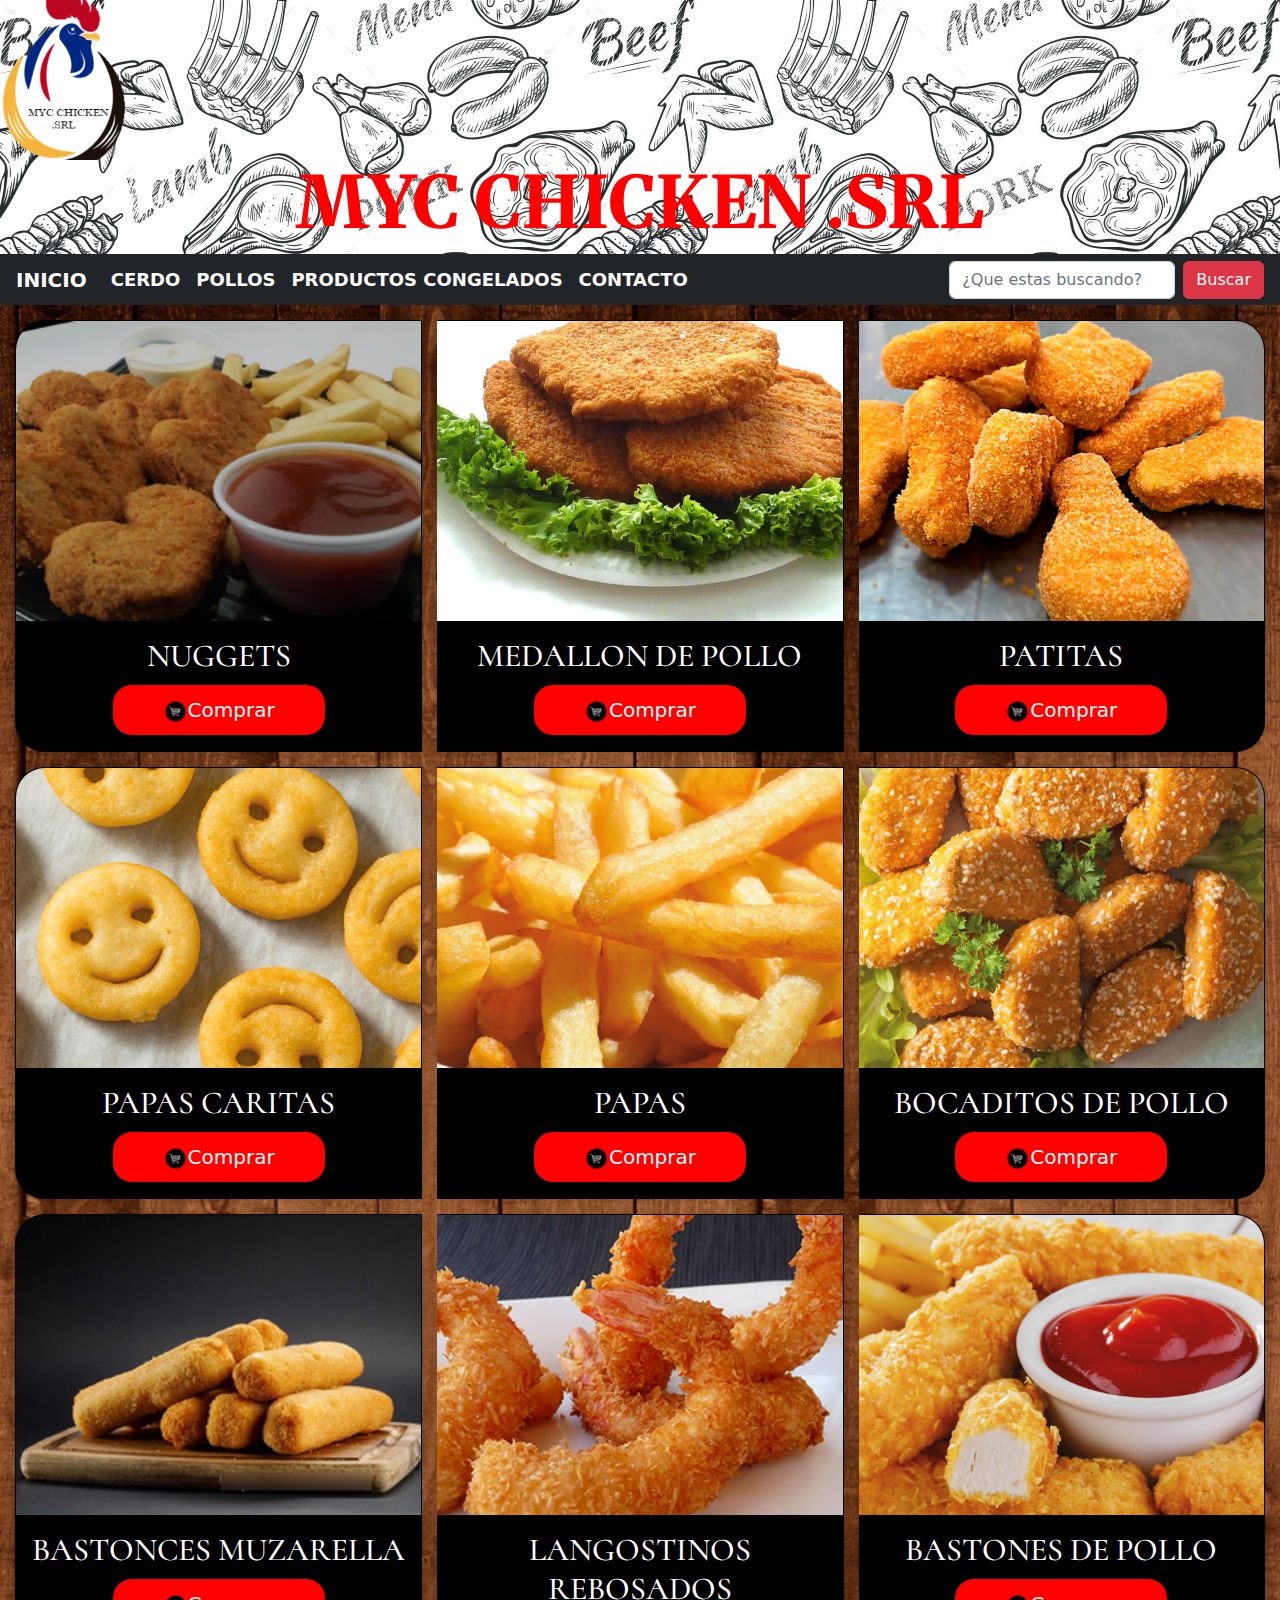
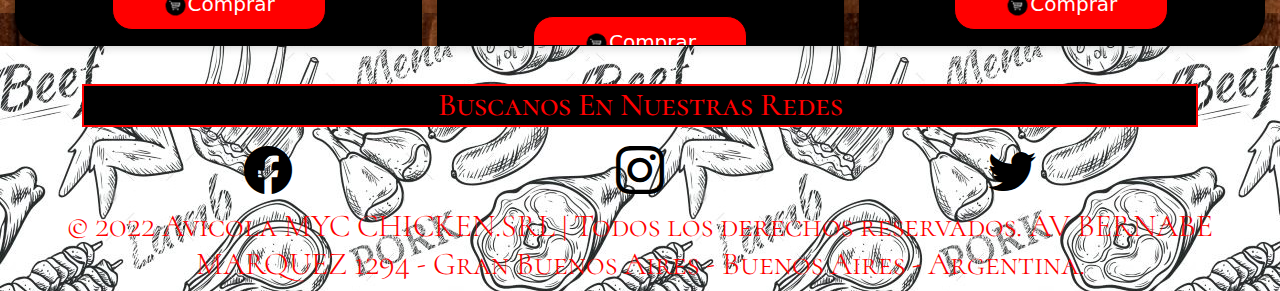
<file: pages/productoscongelados.html>
<!DOCTYPE html>
<html lang="en">
<head>
    <meta charset="UTF-8">
    <meta http-equiv="X-UA-Compatible" content="IE=edge">
    <meta name="viewport" content="width=device-width, initial-scale=1.0">
    <link rel="preconnect" href="https://fonts.googleapis.com">
    <link rel="preconnect" href="https://fonts.gstatic.com" crossorigin>
    <link href="https://fonts.googleapis.com/css2?family=Cormorant+SC:wght@700&family=Merriweather:ital,wght@1,900&display=swap" rel="stylesheet">
    <link rel="stylesheet" href="https://cdn.jsdelivr.net/npm/bootstrap-icons@1.9.1/font/bootstrap-icons.css">
    <link rel="stylesheet" href="../css/bootstrap.css">
    <link rel="stylesheet" href="../css/styles.css">
    <meta name="description" content="Nuggets , Patitas , medallones , papas Fritas! todo lo que te gusta a vos y a tus hijos esta aca!">
    <meta name="author" content="Diaz Arainte Tomas">

    <title>Venta mayorista y minorista | Productos Congelados </title>
</head>

<body>
  <header>
    <div>
      <div>
        <img class="logo" src="../img/logonuevo1.jpeg.png" alt="logo-myc-chicken">
      </div>
      <div>
        <h1 class=" col text-center titulo">MYC CHICKEN .SRL</h1>
      </div>
    </div>
    <nav class="navbar navbar-expand-lg bg-dark p-1">
      <div class="container-fluid">
        <a class="navbar-brand" href="../index.html">
          <span class="text-bg-dark fw-bold">INICIO</span>
        </a>
        <button class="navbar-toggler" type="button" data-bs-toggle="collapse" data-bs-target="#navbarSupportedContent" aria-controls="navbarSupportedContent" aria-expanded="false" aria-label="Toggle navigation">
          <span class="navbar-toggler-icon"></span>
        </button>
        <div class="collapse navbar-collapse" id="navbarSupportedContent">
          <ul class="navbar-nav me-auto mb-2 mb-lg-0">
            <li class="nav-item">
              <a class="nav-link active" aria-current="page" href="./cerdo.html">
                <span class="text-bg-dark fw-bold">CERDO</span>
              </a>
            </li>
            <li class="nav-item">
              <a class="nav-link" href="./pollos.html">
                <span class="text-bg-dark fw-bold">POLLOS</span>
              </a>
            </li>
            <li class="nav-item">
              <a class="nav-link" href="./productoscongelados.html">
                <span class="text-bg-dark fw-bold">PRODUCTOS CONGELADOS</span>
              </a>
            </li>
            <li class="nav-item">
              <a class="nav-link" href="./contacto.html">
                <span class="text-bg-dark fw-bold">CONTACTO</span>
              </a>
            </li>
          </ul>
          <form class="d-flex" role="search">
            <input class="form-control me-2" type="search" placeholder="¿Que estas buscando?" aria-label="Search">
            <button class="btn btn-danger" type="submit">Buscar</button>
          </form>
        </div>
      </div>
    </nav>
  </header>
  <main class="fondo1">
    <section class="cardc">
      <article>
        <div class="card-group">
          <div class="card">
            <img src="../img/nuggets3.jpg" class="card-img-top" height="300px"  alt="Comprar-medallon-espinaca-merluza">
            <div class="card-body text-center">
              <h5 class="subtitulo">NUGGETS</h5>
              <a class="botonCerdo btn btn-danger " href="./contacto.html" role="button"><img class="" src="../img/carrito2.png" height="25" width="25" alt="Carrito-Comprar" >Comprar </a>
            </div>
          </div>
          <div class="card">
            <img src="../img/medallon3.jpg" class="card-img-top" height="300px"  alt="comprar-medallon-espinaca">
            <div class="card-body text-center">
              <h5 class="subtitulo">MEDALLON DE POLLO</h5>
              <a class="botonCerdo btn btn-danger " href="./contacto.html" role="button"><img class="" src="../img/carrito2.png" height="25" width="25" alt="Carrito-Comprar" >Comprar </a>
            </div>
          </div>
          <div class="card">
            <img src="../img/patitas7.jpg" class="card-img-top" height="300px" alt="Comprar-medallon-pollo">
            <div class="card-body text-center">
              <h5 class="subtitulo">PATITAS</h5>
              <a class="botonCerdo btn btn-danger " href="./contacto.html" role="button"><img class="" src="../img/carrito2.png" height="25" width="25" alt="Carrito-Comprar" >Comprar </a>
            </div>
          </div>
        </div>
      </article>
      <article>
          <div class="card-group">
            <div class="card">
              <img src="../img/caritas.jpg" class="card-img-top" height="300px"  alt="comprar-bocaditos">
              <div class="card-body text-center">
                <h5 class="subtitulo">PAPAS CARITAS</h5>
                <a class="botonCerdo btn btn-danger " href="./contacto.html" role="button"><img class="" src="../img/carrito2.png" height="25" width="25" alt="Carrito-Comprar" >Comprar </a>
              </div>
            </div>
            <div class="card">
              <img src="../img/papas.jpg" class="card-img-top" height="300px"  alt="comprar-nuggets">
              <div class="card-body text-center">
                <h5 class="subtitulo">PAPAS</h5>
                <a class="botonCerdo btn btn-danger " href="./contacto.html" role="button"><img class="" src="../img/carrito2.png" height="25" width="25" alt="Carrito-Comprar" >Comprar </a>
              </div>
            </div>
            <div class="card">
              <img src="../img/crocantes.jpg" class="card-img-top" height="300px" alt="comprar-muzarelitas">
              <div class="card-body text-center">
                <h5 class="subtitulo">BOCADITOS DE POLLO</h5>
                <a class="botonCerdo btn btn-danger " href="./contacto.html" role="button"><img class="" src="../img/carrito2.png" height="25" width="25" alt="Carrito-Comprar" >Comprar </a>
              </div>
            </div>
          </div>
      </article>
      <article>
        <div class="card-group">
          <div class="card">
            <img src="../img/bastones9.jpg" class="card-img-top" height="300px"  alt="comprar-filet-finas-hiervas">
            <div class="card-body text-center">
              <h5 class="subtitulo">BASTONCES MUZARELLA</h5>
              <a class="botonCerdo btn btn-danger " href="./contacto.html" role="button"><img class="" src="../img/carrito2.png" height="25" width="25" alt="Carrito-Comprar" >Comprar </a>
            </div>
          </div>
          <div class="card">
            <img src="../img/langos.jpg" class="card-img-top" height="300px"  alt="comprar-formitas-pollo">
            <div class="card-body text-center">
              <h5 class="subtitulo">LANGOSTINOS REBOSADOS</h5>
              <a class="botonCerdo btn btn-danger " href="./contacto.html" role="button"><img class="" src="../img/carrito2.png" height="25" width="25" alt="Carrito-Comprar" >Comprar </a>
            </div>
          </div>
          <div class="card">
            <img src="../img/baston.jpg" class="card-img-top" height="300px" alt="comprar-rabas">
            <div class="card-body text-center">
              <h5 class="subtitulo">BASTONES DE POLLO</h5>
              <a class="botonCerdo btn btn-danger " href="./contacto.html" role="button"><img class="" src="../img/carrito2.png" height="25" width="25" alt="Carrito-Comprar" >Comprar </a>
            </div>
          </div>
        </div>
      </article>
    </section>
  </main>
  <footer>
    <div class="footer container fluid">
      <div class="buscanos">
        <h2 class="subtitulo">Buscanos En Nuestras Redes</h2>
      </div>
      <div class="redes">
        <a class="redes"  href="http://www.facebook.com/Granja-ADT-112152821348985/?ref=page_internal"><i class="bi-facebook"></i></a>
        <a class="redes" href="http://www.instagram.com/granjaadt/"><i class="insta bi-instagram"></i></a>
        <a class="redes" href="http://www.facebook.com/Granja-ADT-112152821348985/?ref=page_internal"><i class="bi-twitter"></i></a>
      </div>
    </div>
    <div class="textfooter container-fluid">
      <div class="footertext">
        <h6 class="texto">© 2022 Avicola MYC CHICKEN.SRL | Todos los derechos reservados. AV BERNABE MARQUEZ 1294 - Gran Buenos Aires - Buenos Aires - Argentina. </h6>
      </div>
    </div> 
  </footer>
  <script src="../js/bootstrap.js"></script>
</body>
</html>
</file>
<file: css/styles.css>
* {
  margin: 0;
  padding: 0;
}

.mainstart p {
  font-family: "Cormorant SC", serif;
  font-size: 30px;
}

h2 {
  font-family: "Cormorant SC", serif;
  border: solid 2px;
}

header nav ul li {
  font-size: 18px;
}

.buscanos {
  text-align: center;
  margin-top: 1cm;
}

.textfooter {
  display: flex;
  justify-content: center;
  align-items: center;
  color: red;
  text-align: center;
}

.redes {
  font-size: 3rem;
  color: black;
  display: flex;
  justify-content: space-around;
}

.insta:hover {
  color: red;
}

footer h2 {
  color: red;
}

.titulo2 {
  border: solid 2px;
  color: red;
  background-color: black;
  margin-bottom: 30px;
}

.subtitulo {
  font-family: "Cormorant SC", serif;
}

.nav {
  font-family: "Merriweather", serif;
  font-size: 20px;
}

.tarj {
  font-family: "Merriweather", serif;
}

.texto {
  font-size: 2rem;
  font-weight: 100;
  font-family: "Cormorant SC", serif;
}

.subtitulo {
  font-size: 2rem;
  font-weight: 500;
}

.titulo {
  font-size: 4.5rem;
  font-weight: 800;
  font-family: "Merriweather", serif;
}

.muestraimg {
  height: 300px;
  width: 100%;
  margin-bottom: 10px;
}

.titulo {
  color: red;
}

.mainend h2 {
  background-color: black;
  color: red;
}

.mainstart h2 {
  background-color: black;
  color: red;
}

footer h2 {
  background-color: black;
}

p {
  color: white;
}

h5 {
  color: white;
}

footer {
  background-image: url(../img/fondo3.jpg);
}

.footer {
  display: flex;
  flex-direction: column;
  color: antiquewhite;
}

header {
  background-image: url(../img/fondo3.jpg);
}

.boton, .botonCongelados, .botonPollo, .botonCerdo {
  background-color: black;
  text-align: center;
  color: white;
  border-radius: 20px;
  padding: 10px;
  padding-left: 50px;
  padding-right: 50px;
  border: 1px solid black;
}
.boton:hover, .botonCongelados:hover, .botonPollo:hover, .botonCerdo:hover {
  filter: opacity(85%);
  background-color: white;
  color: black;
}

.botonCerdo {
  background-color: red;
  color: white;
  font-size: 20px;
}

.botonPollo {
  background-color: red;
  color: white;
}

.botonCongelados {
  background-color: red;
  color: white;
}

.carousel-inner {
  max-height: 30rem;
}

#seccion1 {
  background-image: url(../img/fondopagos.jpg);
  display: flex;
  align-items: center;
  justify-content: space-evenly;
  color: white;
}

.parala {
  background: fixed no-repeat;
  background-size: cover;
  height: 500px;
  width: 100%;
}

.logo {
  height: 10rem;
  width: 8rem;
  object-fit: cover;
}

.mainstart {
  background-image: url(../img/fondomadera2.jpg);
}

.mainend {
  background-image: url(../img/fondomadera2.jpg);
}

.fondo1 {
  background-image: url(../img/fondomadera2.jpg);
}

.contact {
  background-image: url(../img/fondomadera2.jpg);
}

img {
  object-fit: cover;
}

.cardimg {
  height: 300px;
}

.card-body {
  height: 130px;
}

.card-bodyy {
  height: 130px;
}

.card {
  margin: 15px;
  background-color: black;
  border-radius: 30px;
  overflow: hidden;
  box-shadow: 0px 1px 10px rgba(0, 0, 0, 0.2);
  transition: all 400ms ease;
}

.card:hover {
  box-shadow: 10px 20px 25px rgba(0, 0, 0, 0.4);
  transform: translateY(-3%);
}

/*# sourceMappingURL=styles.css.map */
</file>
